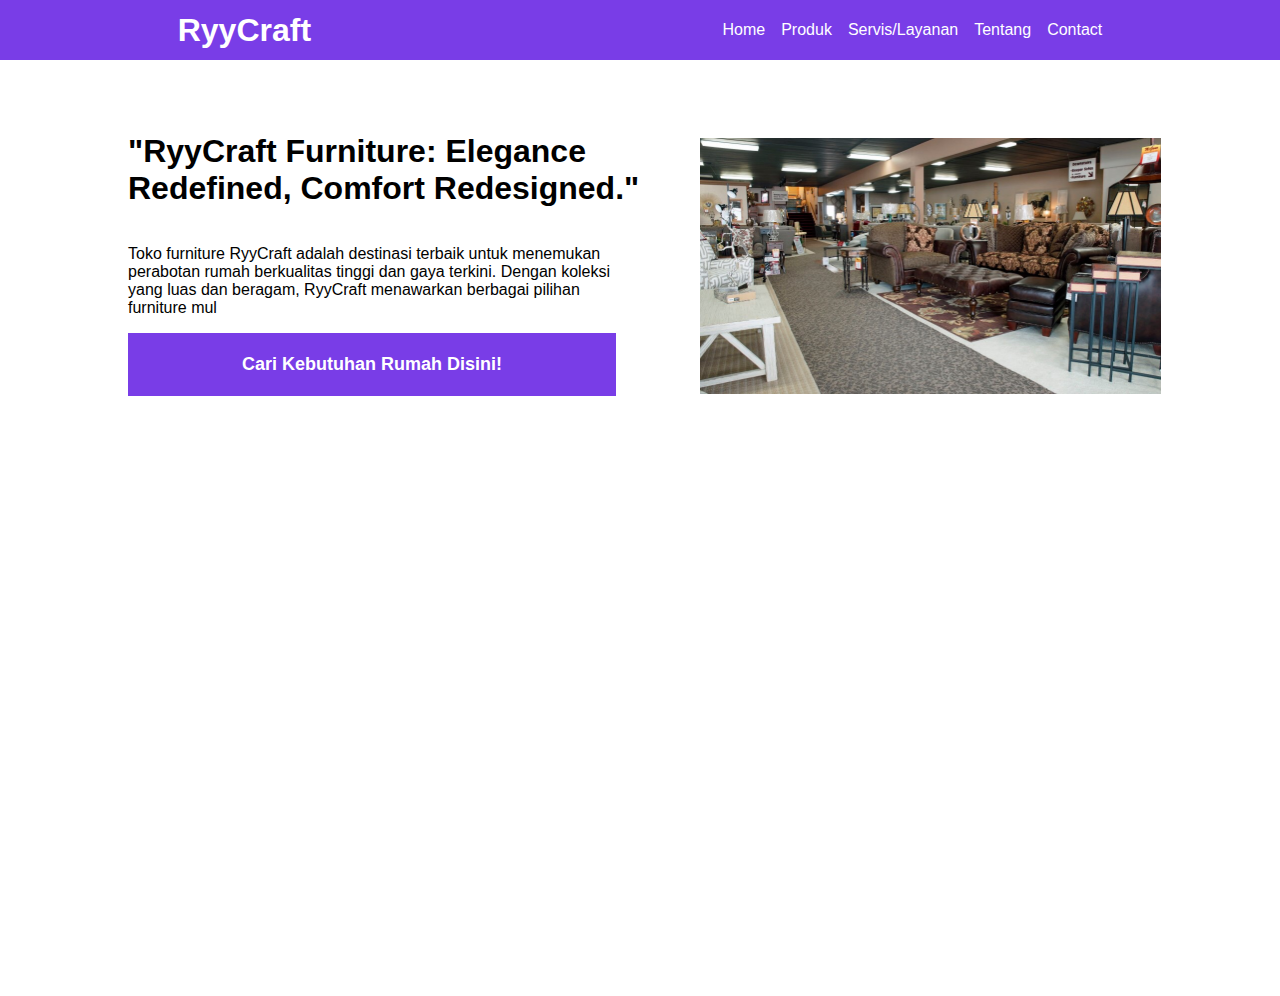
<file: index.html>
<!DOCTYPE html>
<html lang="en">
<head>
    <meta charset="UTF-8">
    <meta http-equiv="X-UA-Compatible" content="IE=edge">
    <meta name="viewport" content="width=device-width, initial-scale=1.0">
    <title>RyyCraft</title>
    <link rel="stylesheet" href="style.css">
    
</head>
<body>
    <nav>
        <h1>RyyCraft</h1>

        <ul class="nav-links">
            <li><a href="index.html">Home</a></li>
            <li><a href="produk.html">Produk</a></li>
            <li><a href="servis.html">Servis/Layanan</a></li>
            <li><a href="">Tentang</a></li>
            <li><a href="">Contact</a></li>
        </ul>
    </nav>

    <main class="contents">
        <div class="row">
            <div class="content-wrapper">
                <h1>"RyyCraft Furniture: Elegance Redefined, Comfort Redesigned."</h1>
                <p>Toko furniture RyyCraft adalah destinasi terbaik untuk menemukan perabotan rumah berkualitas tinggi dan gaya terkini. 
                    Dengan koleksi yang luas dan beragam, RyyCraft menawarkan berbagai pilihan furniture mul</p>
                <a href="produk.html" class="btn">Cari Kebutuhan Rumah Disini!</a>
            </div>

            <div class="content-wrapper">
                <img src="assets/1.jpg" alt="" srcset="">
            </div>

        </div>

        
    </main>
</body>
</html>
</file>
<file: style.css>
body {
    margin: 0;
    padding: 0;
    box-sizing: border-box;
    font-family: "Poppins", sans-serif;
}

nav {
    position: fixed;
    top: 0;
    left: 0;
    z-index: 9999;
    width: 100%;
    background-color: #793de7;
    height: 60px;
    display: flex;
    align-items: center;
    justify-content: space-around;
    margin-top: 0rem;
    color: #fff;
}

nav .logo {
    font-size: 1.rem;
    width: 30%;
}

nav .logo img {
    padding-top: 0px;
    width: 110px;
}

.nav-links {
    list-style-type: none;
    display: flex;
}

.nav-links li a {
    color: inherit;
    margin-left: 1rem;
    cursor: pointer;
    text-decoration: none;
}

.contents {
    min-height: 100vh;
    background-color: #ffffff;
}

.row {
    display: flex;
    flex-wrap: wrap;
    width: 80%;
    padding-top: 1rem;
    margin: 0 auto;
}

.content-wrapper {
    display: flex;
    flex-direction: column;
    justify-content: center;
    max-width: 50%;
}

.btn {
    padding: 18px 34px;
    font-size: 18px;
    font-weight: 700;
    display: inline-block;
    margin-right: 24px;
    margin-bottom: 24px;
    color: #fff;
    background-color: #793de7;
    border-color: #793de7;
    text-align: center;
    vertical-align: middle;
    cursor: pointer;
    line-height: 1.5;
    border-radius: 0.25;
}

a {
    color: #007bff;
    text-decoration: none;
    background-color: transparent;
}

.content-wrapper img {
    width: 90%;
    margin: 0 auto;
    padding-left: 60px;
}

/* responsive */

@media screen and (max-width:768px) {
    nav {
        flex-direction: initial;
        margin: 0rem;
    }

    nav .logo {
        margin-top: 2rem;
        text-align: left;
        width: 100%;
    }

    nav ul {
        padding-inline-start: 0;
        margin: 3rem;
    }

    h1 {
        margin-top: 0px;
    }

    .content-wrapper {
        max-width: 100% !important;
        margin-top: auto;
    }

    img {
        width: 60%;
        margin: 0 auto;
        padding: 2rem 0 2rem 0;
    }
}


@media screen and (min-width: 100px) {
    .contents {
        padding-top: 6rem;
    }
}
</file>
